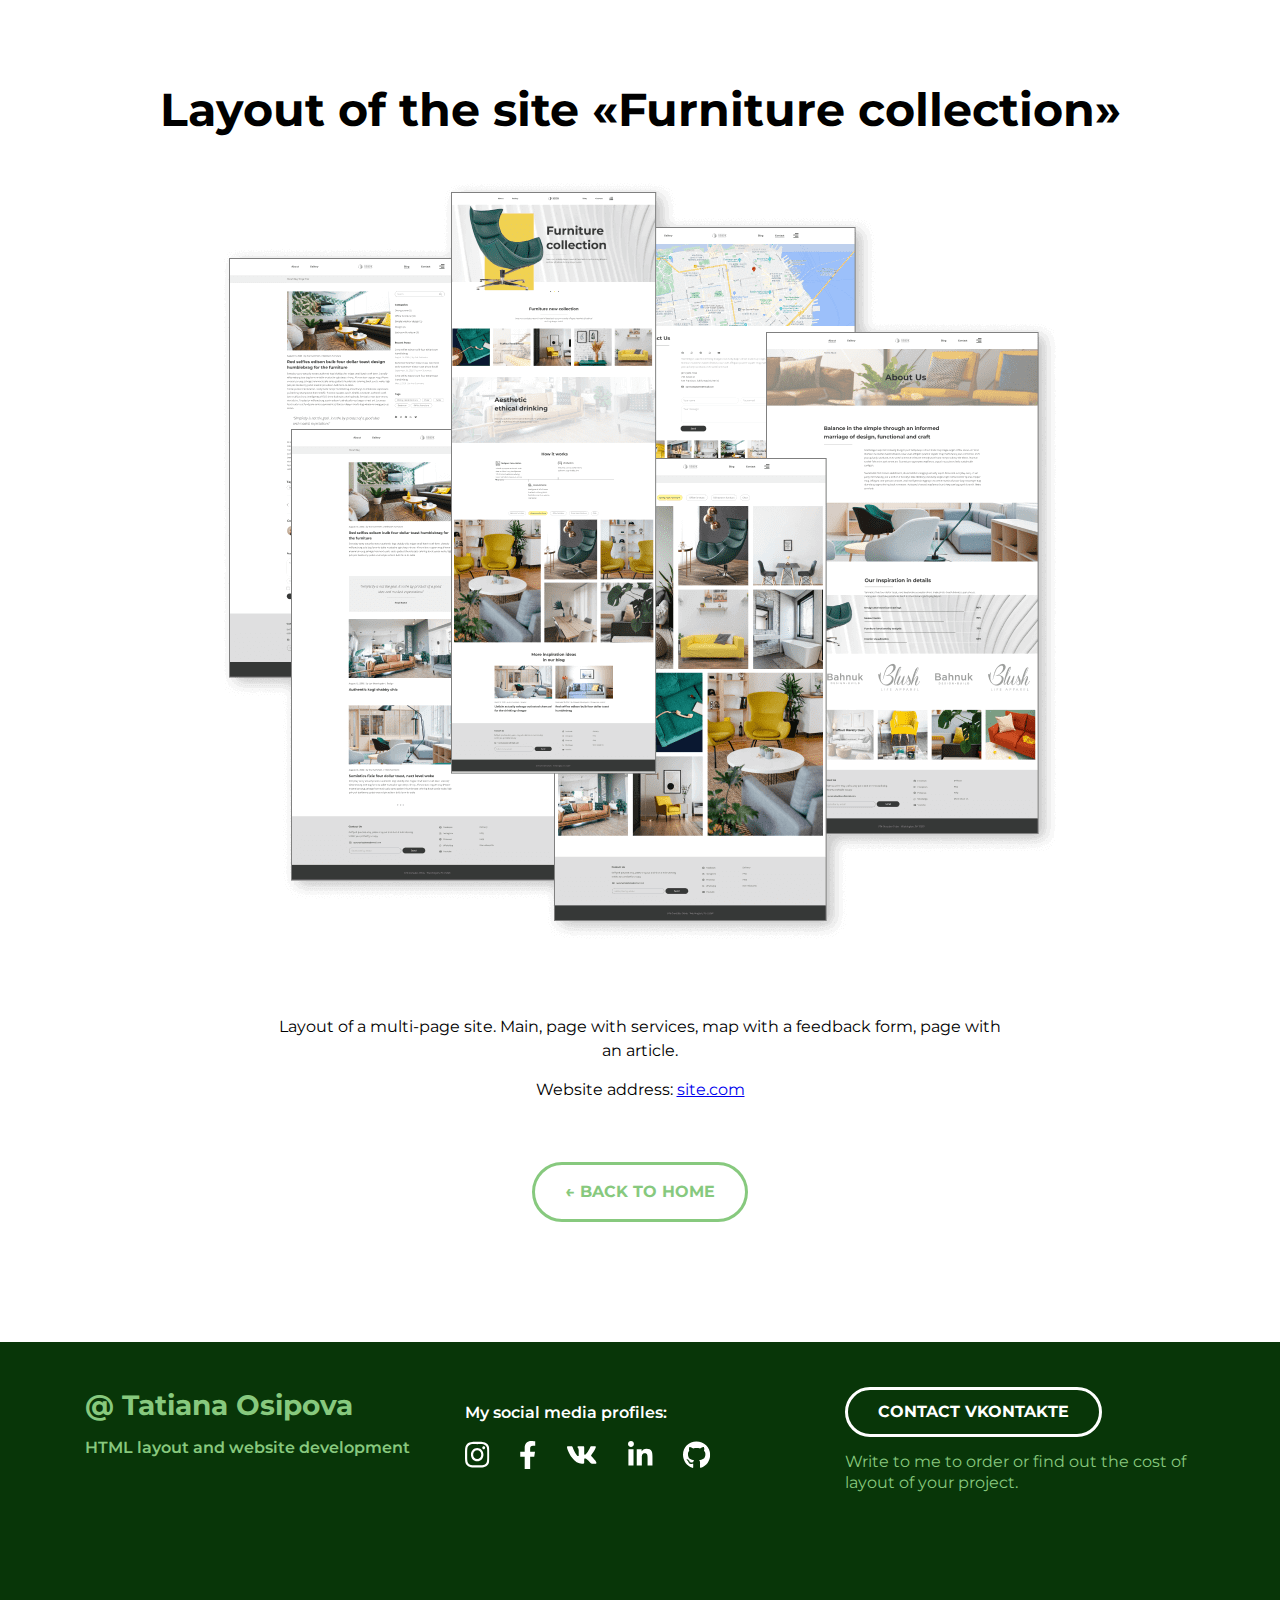
<file: forest-travel.html>
<!DOCTYPE html>
<html lang="en">

<head>
    <meta charset="UTF-8">
    <meta http-equiv="X-UA-Compatible" content="IE=edge">
    <meta name="viewport" content="width=device-width, initial-scale=1.0">
    <title>Forest travel</title>
    <link rel="stylesheet" href="./css/main.css">
    <link rel="stylesheet" href="./css/media.css">
    <link rel="preconnect" href="https://fonts.googleapis.com">
    <link rel="preconnect" href="https://fonts.gstatic.com" crossorigin>
    <link href="https://fonts.googleapis.com/css2?family=Montserrat:wght@400;600;700&display=swap" rel="stylesheet">
</head>

<body>

    <!-- project start -->

    <main>
        <div class="project">
            <div class="container">
                <h1 class="project-header">Layout of the site «Furniture collection»</h1>
                <div class="project-img">
                    <img src="./project-images/img-store.png" alt="Layout of the site «Forest-travel»">
                </div>
                <div class="project-desctiption">
                    <p>Layout of a multi-page site. Main, page with services, map with a feedback form, page with an
                        article.
                    </p>
                    <p>Website address: <a href="#" target="_blank">site.com</a></p>
                </div>
                <a href="index.html" class="project-btn-back">← BACK TO HOME</a>
            </div>
        </div>
    </main>

    <!-- project end -->

    <!-- footer start -->

    <footer>
        <div class="footer">
            <div class="container">
                <div class="footer-row">
                    <div class="footer-copyright footer-col">
                        <div class="footer-copyright-name">@ Tatiana Osipova</div>
                        <p>HTML layout and website development</p>
                    </div>

                    <div class="footer-icons footer-col">
                        <p>My social media profiles:</p>
                        <div class="footer-icons-row">
                            <a href="https://www.instagram.com/">
                                <img src="./icons/instagram.svg" alt="instagram-icon">
                            </a>
                            <a href="https://www.facebook.com/">
                                <img src="./icons/facebook.svg" alt="facebook-icon">
                            </a>
                            <a href="https://vk.com/id217912279">
                                <img src="./icons/vk.svg" alt="vk-icon">
                            </a>
                            <a href="https://www.linkedin.com/">
                                <img src="./icons/linkedin.svg" alt="linkedin-icon">
                            </a>
                            <a href="https://github.com/TatianaOsipova">
                                <img src="./icons/github.svg" alt="github-icon">
                            </a>
                        </div>
                    </div>

                    <div class="footer-contacts footer-col">
                        <a href="https://vk.me/id217912279" class="footer-button">
                            Contact Vkontakte
                        </a>
                        <p>Write to me to order or find out the cost of layout of your project.</p>
                    </div>
                </div>
            </div>
        </div>
    </footer>

    <!-- footer end -->

</body>

</html>
</file>
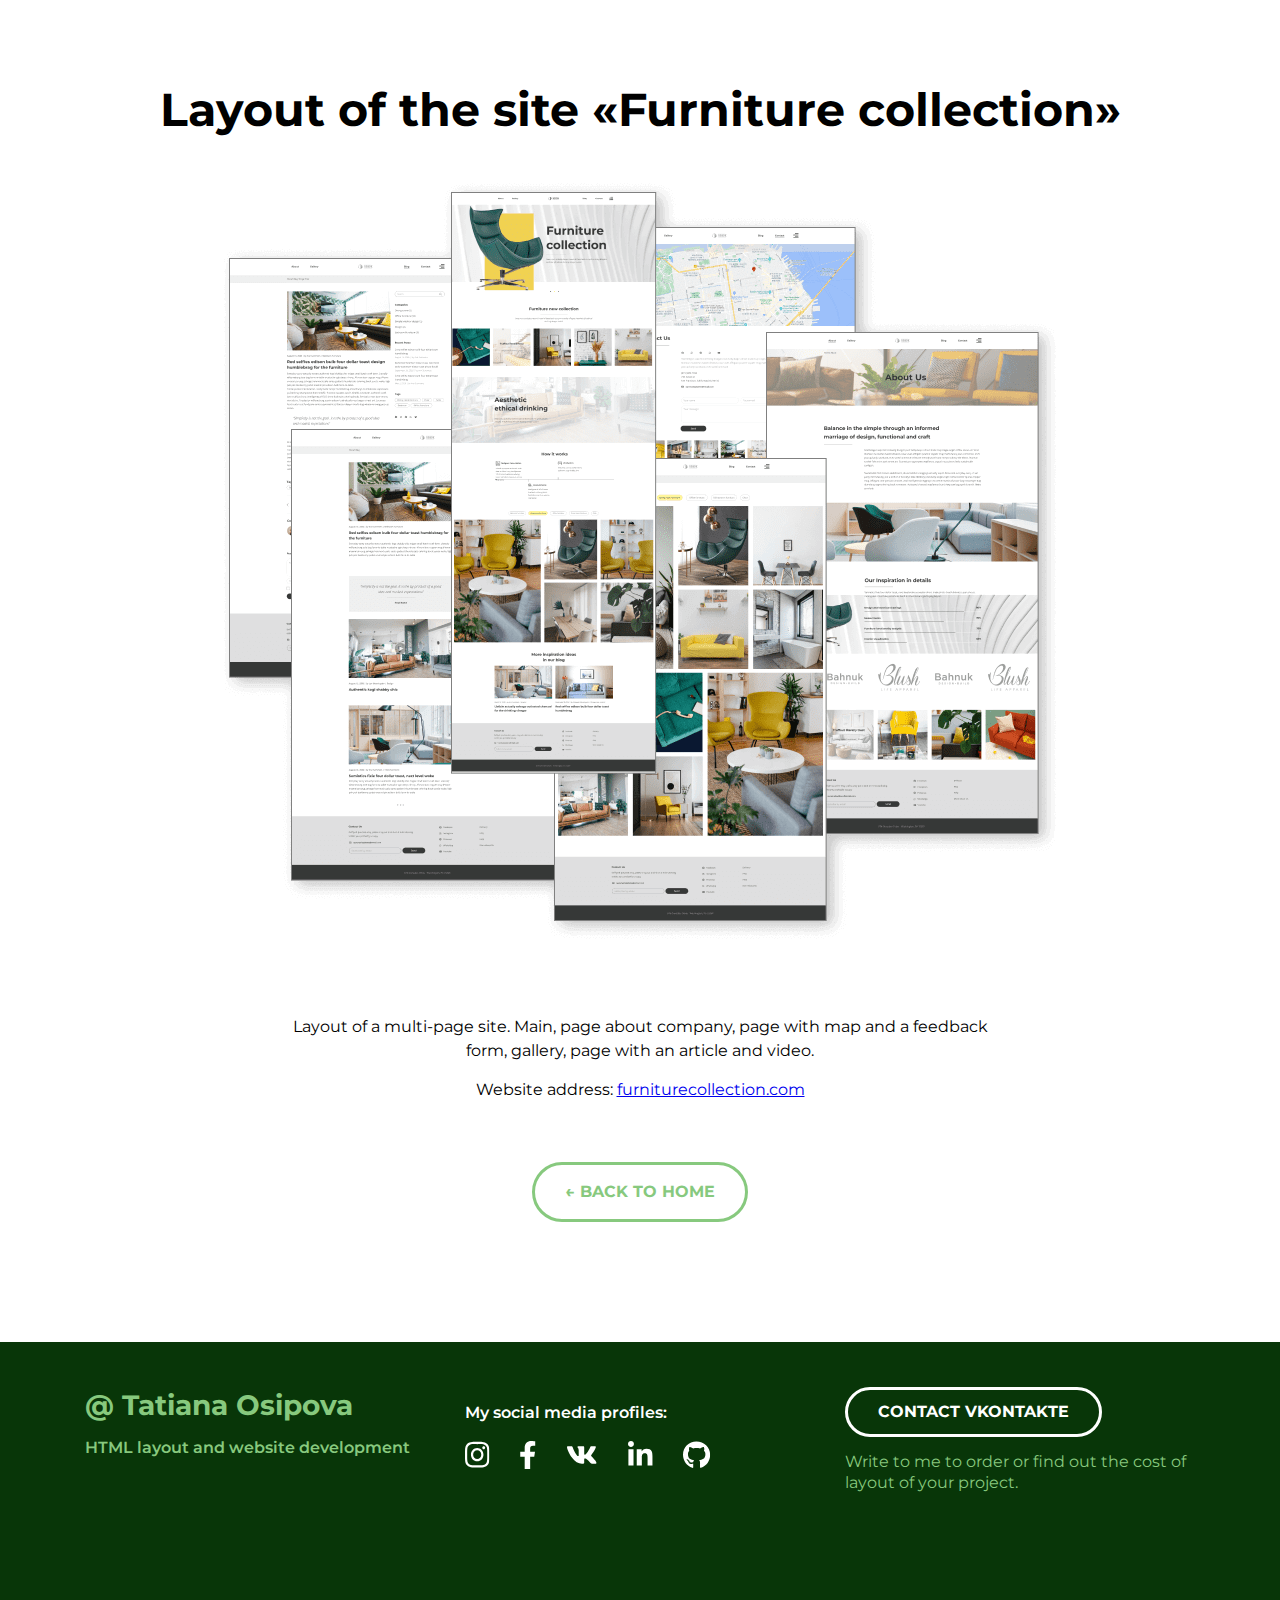
<file: furniture.html>
<!DOCTYPE html>
<html lang="en">

<head>
    <meta charset="UTF-8">
    <meta http-equiv="X-UA-Compatible" content="IE=edge">
    <meta name="viewport" content="width=device-width, initial-scale=1.0">
    <title>Portfolio</title>
    <link rel="stylesheet" href="./css/main.css">
    <link rel="stylesheet" href="./css/media.css">
    <link rel="preconnect" href="https://fonts.googleapis.com">
    <link rel="preconnect" href="https://fonts.gstatic.com" crossorigin>
    <link href="https://fonts.googleapis.com/css2?family=Montserrat:wght@400;600;700&display=swap" rel="stylesheet">
</head>

<body>

    <!-- project start -->

    <main>
        <div class="project">
            <div class="container">
                <h1 class="project-header">Layout of the site «Furniture collection»</h1>
                <div class="project-img">
                    <img src="./project-images/img-store.png" alt="Layout of the site «Forest-travel»">
                </div>
                <div class="project-desctiption">
                    <p>Layout of a multi-page site. Main, page about company, page with map and a feedback form, gallery, page with an
                        article and video.
                    </p>
                    <p>Website address: <a href="#" target="_blank">furniturecollection.com</a></p>
                </div>
                <a href="index.html" class="project-btn-back">← BACK TO HOME</a>
            </div>
        </div>
    </main>

    <!-- project end -->

    <!-- footer start -->

    <footer>
        <div class="footer">
            <div class="container">
                <div class="footer-row">
                    <div class="footer-copyright footer-col">
                        <div class="footer-copyright-name">@ Tatiana Osipova</div>
                        <p>HTML layout and website development</p>
                    </div>

                    <div class="footer-icons footer-col">
                        <p>My social media profiles:</p>
                        <div class="footer-icons-row">
                            <a href="https://www.instagram.com/">
                                <img src="./icons/instagram.svg" alt="instagram-icon">
                            </a>
                            <a href="https://www.facebook.com/">
                                <img src="./icons/facebook.svg" alt="facebook-icon">
                            </a>
                            <a href="https://vk.com/id217912279">
                                <img src="./icons/vk.svg" alt="vk-icon">
                            </a>
                            <a href="https://www.linkedin.com/">
                                <img src="./icons/linkedin.svg" alt="linkedin-icon">
                            </a>
                            <a href="https://github.com/TatianaOsipova">
                                <img src="./icons/github.svg" alt="github-icon">
                            </a>
                        </div>
                    </div>

                    <div class="footer-contacts footer-col">
                        <a href="https://vk.me/id217912279" class="footer-button">
                            Contact Vkontakte
                        </a>
                        <p>Write to me to order or find out the cost of layout of your project.</p>
                    </div>
                </div>
            </div>
        </div>
    </footer>

    <!-- footer end -->

</body>

</html>
</file>
<file: css/main.css>
* {
    box-sizing: border-box;
}

html {
    scroll-behavior: smooth;
}

body {
    margin: 0;
    font-family: 'Montserrat', sans-serif;
    color: #000000;
}

img{
    max-width: 100%;
}

.container {
    max-width: 1140px;
    margin: 0 auto;
    padding: 0 15px;
}

.none{
    display: none !important;
}

/* header style start */

.header {
    width: 100%;
    height: 100vh;
    /* background-color: #556983;
    background-image: url(../images/header-bg.jpg); */
    background-repeat: no-repeat;
    background-size: cover;
    background-position: center;
    display: flex;
    flex-direction: column;
    justify-content: center;
    align-items: center;
    position: relative;
}

.header-title {
    margin: 0;
    margin-bottom: 25px;
    font-weight: 700;
    font-size: 56px;
    line-height: 1.3;
    text-align: center;
    color: #FFFFFF;
}

.header-subtitle {
    margin: 0;
    font-weight: 700;
    font-size: 16px;
    line-height: 1.5;
    text-align: center;
    letter-spacing: 0.2em;
    text-transform: uppercase;
    color: #FFFFFF;
}

.header-arrow {
    width: 48px;
    height: 48px;
    position: absolute;
    bottom: 30px;
    left: 50%;
    transform: translate(-50%, 0);
}

/* header style end */

/* portfolio style start */

.portfolio {
    padding-top: 80px;
    padding-bottom: 115px;
}

.portfolio-header {
    margin: 0;
    margin-bottom: 70px;
    font-weight: 700;
    font-size: 46px;
    line-height: 1.3;
    text-align: center;
    color: #000000;
}

.portfolio-cards-wrapper {
    display: flex;
    flex-wrap: wrap;
    justify-content: space-between;
}

.card {
    max-width: 540px;
    background-color: white;
    box-shadow: 0px 10px 40px rgba(126, 155, 189, 0.35);
    margin-bottom: 30px;
    transition: transform 0.2s ease-in;
}

.card:hover{
    transform: translateY(-15px);
}

.card-link{
    display: block;
    padding: 20px;
    text-decoration: none;
    color: #000000;
    transition: color 0.2s ease-in;
}

.card-link:hover{
    color: #87c97e;
}

.card:last-child,
.card:nth-last-child(2) {
    margin-bottom: 0;
}

.card-img {
    margin-bottom: 20px;
}

.card-title {
    margin: 0;
    margin-bottom: 13px;
    font-weight: 600;
    font-size: 24px;
    line-height: 1.3;
}

.card p {
    margin: 0;
    font-weight: 400;
    font-size: 16px;
    line-height: 1.3;
}

/* portfolio style end */

/* footer style start */

.footer {
    padding-top: 45px;
    padding-bottom: 130px;
    background: #083608;
    /* background: #284111; */
    color: #FFFFFF;
}

.footer-row {
    display: flex;
    flex-direction: row;
    justify-content: space-between;
}

.footer-col {
    max-width: 350px;
    flex-grow: 1;
}

.footer-copyright {
    color: #87c97e;
    line-height: 1.3;
}

.footer-copyright-name {
    font-weight: 700;
    font-size: 28px;
    margin-bottom: 15px;
}

.footer-copyright p {
    margin: 0;
    margin-bottom: 15px;
    font-size: 16px;
    font-weight: 600;
}

.footer-icons p {
    font-weight: 600;
    font-size: 16px;
    line-height: 1.3;
}

.footer-icons-row {
    display: flex;
    align-items: center;
}

.footer-icons-row > * + * {
    margin-left: 30px;
}

.footer-button {
    display: inline-block;
    height: 50px;
    padding-right: 30px;
    padding-left: 30px;
    border: 3px solid #FFFFFF;
    border-radius: 50px;
    color: #FFFFFF;
    line-height: 44px;
    font-weight: 700;
    font-size: 16px;
    text-transform: uppercase;
    text-decoration: none;
    transition: all 0.2s ease-in;
}

.footer-button:hover{
    background-color: #fff;
    color: #87c97e;
    border: 3px solid #87c97e;
}

.footer-contacts p {
    margin: 15px 0;
    font-weight: 400;
    font-size: 16px;
    line-height: 1.3;
    color: #87c97e;
}

/* footer style end */

/* SECOND PAGE: project style start */

.project {
    padding: 80px 0 120px 0;
    text-align: center;
}

.project-header {
    margin: 0;
    margin-bottom: 40px;
    font-weight: 700;
    font-size: 46px;
    line-height: 1.3;
}

.project-img {
    margin-bottom: 70px;
    
}

.project-desctiption {
    margin: 0 auto 60px;
    max-width: 730px;
}

.project-desctiption p {
    margin-top: 0;
    margin-bottom: 15px;
    font-weight: 400;
    font-size: 16px;
    line-height: 1.5;
}

.project-btn-back{
    display: inline-block;
    height: 60px;
    padding-right: 30px;
    padding-left: 30px;
    border: 3px solid #87c97e;
    border-radius: 50px;
    color: #87c97e;
    line-height: 54px;
    font-weight: 700;
    font-size: 16px;
    text-transform: uppercase;
    text-decoration: none;
    transition: all 0.2s ease-in;
    /* margin-bottom: 120px;
    margin-top: 80px; */
}

.project-btn-back:hover{
    background-color:#87c97e;
    color: #FFFFFF;
}

/* project style end */
</file>
<file: css/media.css>
/* adaptive start */

@media(max-width: 1140px) {
    .card {
        width: calc(50% - 15px);
    }

    .footer {
        padding-top: 40px;
        padding-bottom: 60px;
    }

    .footer-row {
        flex-direction: column-reverse;
        align-items: center;
        text-align: center;
    }

    .footer-col {
        margin-bottom: 50px;
    }

    .footer-col:first-child {
        margin-bottom: 0;
    }
}

@media(max-width: 760px) {
    .header-title {
        font-size: 32px;
    }

    .header-subtitle {
        font-size: 14px;
    }

    .portfolio {
        padding-top: 40px;
        padding-bottom: 60px;
    }

    .portfolio-header {
        font-size: 32px;
        margin-bottom: 30px;
    }

    .portfolio-cards-wrapper {
        justify-content: center;
    }

    .card {
        max-width: 530px;
        width: 100%;
    }

    .card:nth-last-child(2) {
        margin-bottom: 30px;
    }

    .card-link {
        padding: 15px;
    }

    .card-img {
        margin-bottom: 10px;
    }

    .card-title {
        font-size: 18px;
        margin-bottom: 10px;
    }

    .card p {
        font-size: 14px;
    }

    .footer-copyright-name {
        font-size: 18px;
        margin-bottom: 5px;
    }

    .footer-copyright p {
        font-size: 14px;
    }

    .footer-icons {
        font-size: 14px;
    }

    .footer-contacts {
        font-size: 14px;
        margin: 0;
        margin-top: 15px;
    }

    .footer-button{
        padding: 0 15px;
    }

    .project {
        padding: 40px 0 60px;
    }

    .project-header {
        font-size: 28px;
        margin-bottom: 30px;
    }

    .project-img{
        margin-bottom: 20px;
    }

    .project-description{
        margin-bottom: 50px;
    }

    .project-btn-back{
        padding: 0 10px;
        width: 100%;
        max-width: 320px;
    }
}

/* adaptive end */
</file>
